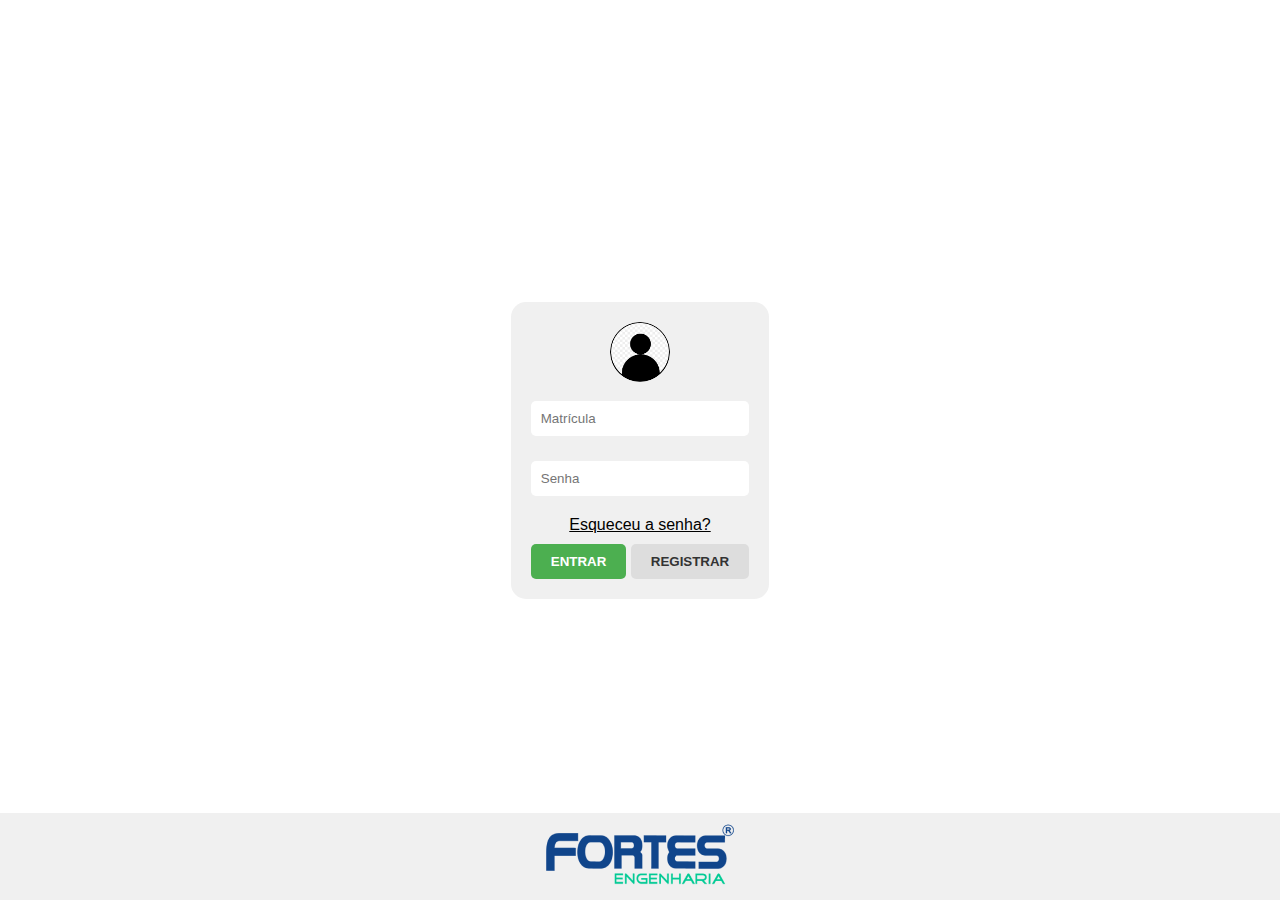
<file: index.html>
<!DOCTYPE html>
<html lang="pt-br">
<head>
    <meta charset="UTF-8">
    <meta name="viewport" content="width=device-width, initial-scale=1.0">
    <link rel="stylesheet" href="styles.css">
    <title>Página de Login</title>
</head>
<body>
    <div class="login-container">
        <div class="form-group">
            <img src="img/img_perfil.png" alt="Foto do Usuário" style="width: 60px; height: 60px; border-radius: 50%; margin-bottom: 10px;">
            <br>
            <input type="text" id="matriculaInput" placeholder="Matrícula">
        </div>
        <div class="form-group">
            <input type="password" id="senhaInput" placeholder="Senha">
        </div>
        <div class="forgot-password">Esqueceu a senha?</div>
        
        <button type="button" class="btn btn-green" onclick="validateLogin()">Entrar</button>
        
        <button class="btn btn-gray">Registrar</button>
    </div>
</body>

<footer>
  <img src="img/Logotipo.png" alt="Logo Fortes" >
</footer>

<script>
  function validateLogin() {
      var matricula = document.getElementById("matriculaInput").value;
      var senha = document.getElementById("senhaInput").value;

      if ((matricula === "cliente@fortes.com.br" && senha === "1234") || 
         (matricula === "fornecedor@fortes.com.br" && senha === "1234")) {
          alert("Login bem-sucedido! Redirecionando para a tela principal...");
         
          window.location.href = "tela-principal.html";
      } else {
          alert("Credenciais inválidas. Tente novamente.");
      }
  }
</script>

</html>
</file>
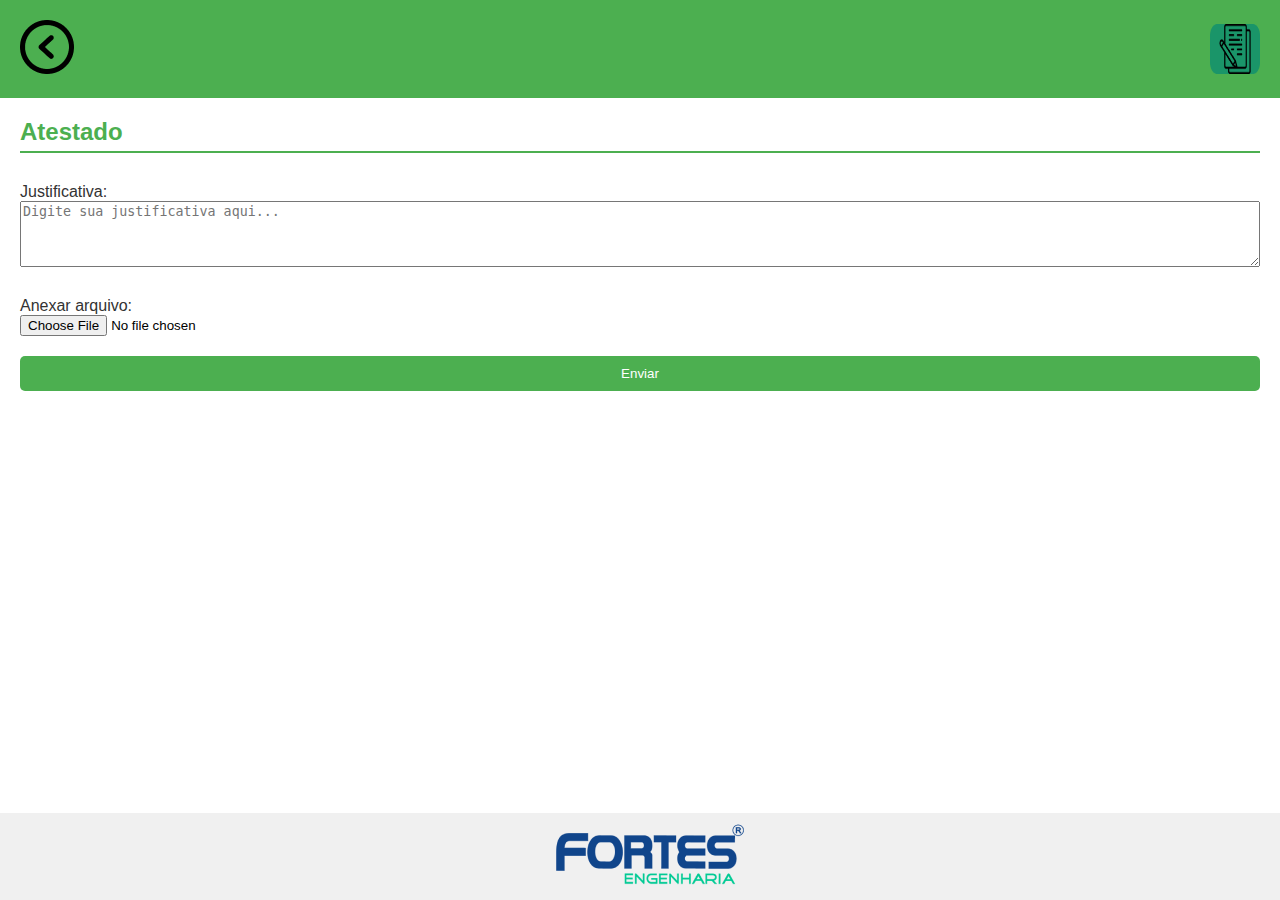
<file: atestado.html>
<!DOCTYPE html>
<html lang="pt-br">
<head>
    <meta charset="UTF-8">
    <meta name="viewport" content="width=device-width, initial-scale=1.0">
    <link rel="stylesheet" href="styles-atestado.css">
    <title>Atestado</title>
</head>
<body>

    <div class="header">
        <a href="tela-principal.html" class="back-button">
            <img src="img/Voltar.png" alt="Seta Voltar">
        </a>
        <img src="img/Atestado.png" alt="" class="header-logo">
    </div>

    <div class="main-content">
        <h2>Atestado</h2>

        <form>
            <label for="justificativa">Justificativa:</label>
            <textarea id="justificativa" name="justificativa" rows="4" cols="50" placeholder="Digite sua justificativa aqui..."></textarea>

            <label for="anexo">Anexar arquivo:</label>
            <input type="file" id="anexo" name="anexo">

            <button type="submit">Enviar</button>
        </form>
    </div>

    <footer>
        <img src="img/Logotipo.png" alt="Logo Fortes" class="footer-logo">
    </footer>

</body>
</html>
</file>
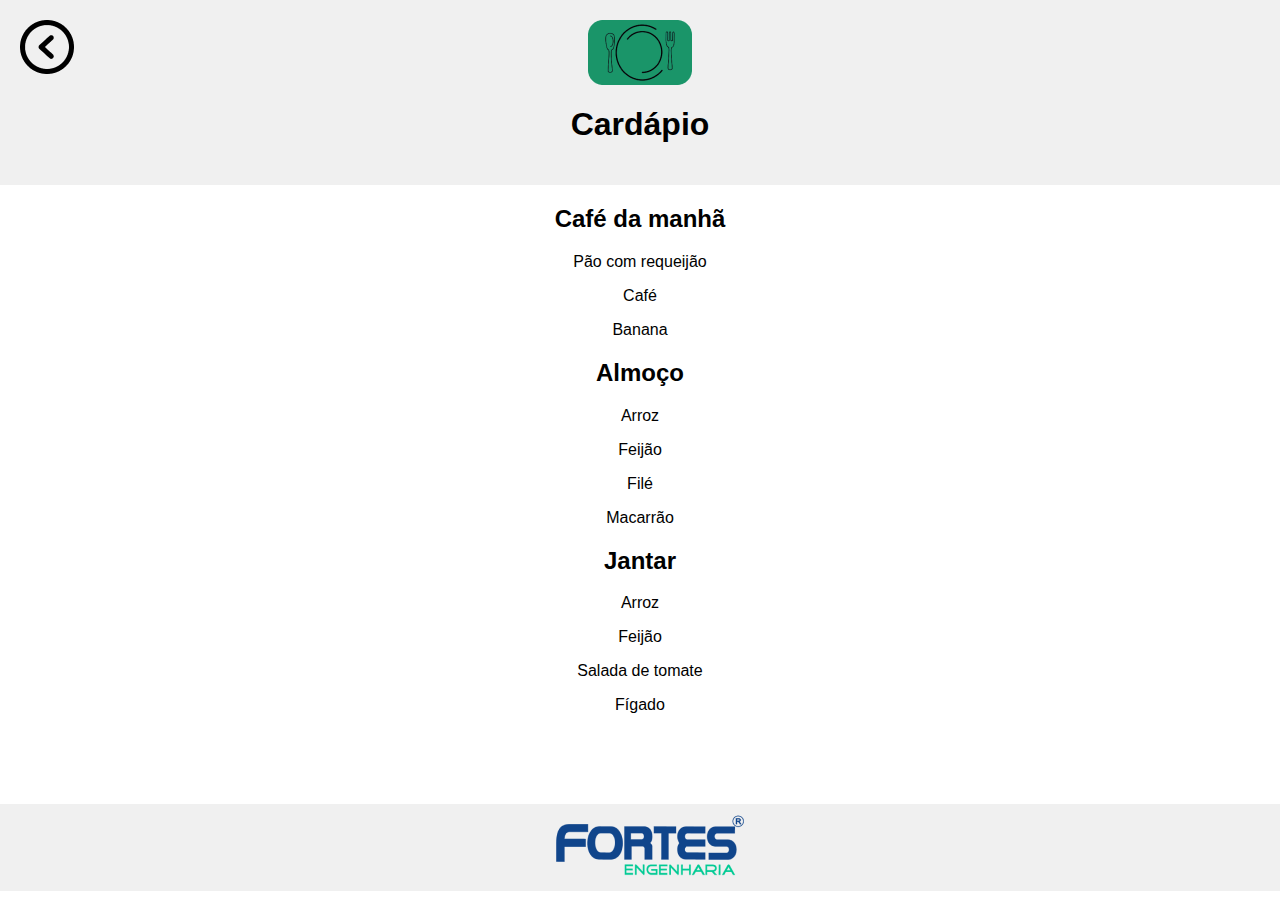
<file: Cardapio.html>
<!DOCTYPE html>
<html lang="pt-br">
<head>
    <meta charset="UTF-8">
    <meta name="viewport" content="width=device-width, initial-scale=1.0">
    <link rel="stylesheet" href="styles-cardapio.css">
    <title>Cardápio</title>
</head>
<body>
    <div class="header">
        <a href="tela-principal.html" class="back-button">
            <span><img src="img/Voltar.png" alt="Botao de voltar"></span>
        </a>
        <img src="img/Comida.png" alt="Imagem do Cardápio">
        <h1>Cardápio</h1>
    </div>

    <div class="menu-options">
       <h2>Café da manhã</h2>
            <p>Pão com requeijão</p>
            <p>Café</p>
            <p>Banana</p>
       <h2>Almoço</h2>
            <p>Arroz</p>
            <p>Feijão</p>
            <p>Filé</p>
            <p>Macarrão</p>
       <h2>Jantar</h2>
            <p>Arroz</p>
            <p>Feijão</p>
            <p>Salada de tomate</p>
            <p>Fígado</p>
    </div>
</body>

<footer>
    <img src="img/Logotipo.png" alt="Logo Fortes" >
</footer>
</html>
</file>
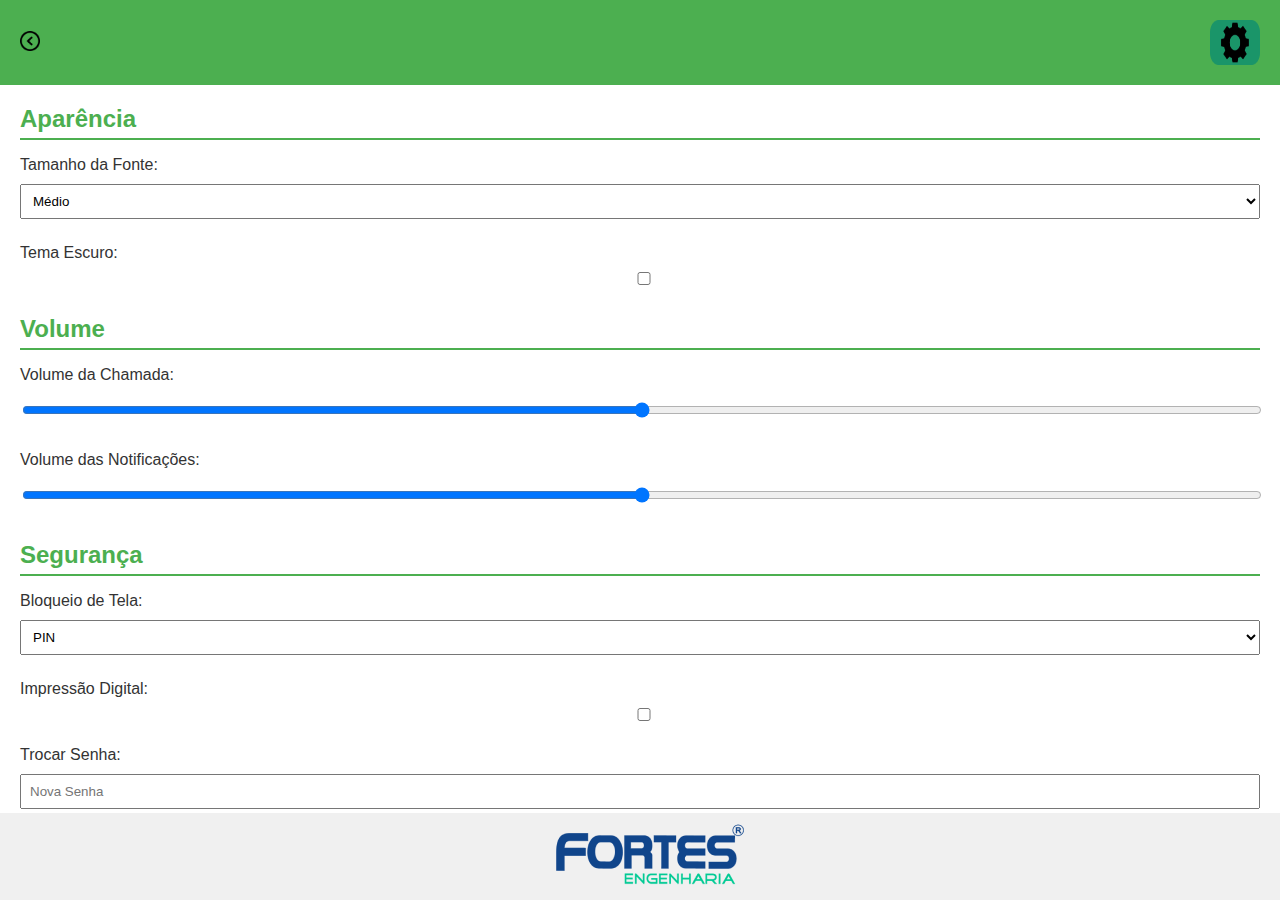
<file: configuracao.html>
<!DOCTYPE html>
<html lang="pt-br">
<head>
    <meta charset="UTF-8">
    <meta name="viewport" content="width=device-width, initial-scale=1.0">
    <link rel="stylesheet" href="styles-configuracao.css">
    <title>Configurações</title>
</head>
<body>
    <div class="header">
        <a href="tela-principal.html" class="back-button">
            <img src="img/Voltar.png" alt="Seta Voltar">
        </a>
        <img src="img/Configurações.png" alt="Ícone Configurações" class="config-icon">
    </div>

    <div class="config-list">
        <h2>Aparência</h2>
        <ul>
            <li>
                <label for="font-size">Tamanho da Fonte:</label>
                <select id="font-size">
                    <option value="pequeno">Pequeno</option>
                    <option value="medio" selected>Médio</option>
                    <option value="grande">Grande</option>
                </select>
            </li>
            <li>
                <label for="dark-mode">Tema Escuro:</label>
                <input type="checkbox" id="dark-mode">
            </li>
        </ul>
    </div>

    <div class="config-list">
        <h2>Volume</h2>
        <ul>
            <li>
                <label for="call-volume">Volume da Chamada:</label>
                <input type="range" id="call-volume" min="0" max="100" value="50">
            </li>
            <li>
                <label for="notification-volume">Volume das Notificações:</label>
                <input type="range" id="notification-volume" min="0" max="100" value="50">
            </li>
        </ul>
    </div>

    <div class="config-list">
        <h2>Segurança</h2>
        <ul>
            <li>
                <label for="lock-screen">Bloqueio de Tela:</label>
                <select id="lock-screen">
                    <option value="padrao">Padrão</option>
                    <option value="pin" selected>PIN</option>
                    <option value="senha">Senha</option>
                </select>
            </li>
            <li>
                <label for="fingerprint">Impressão Digital:</label>
                <input type="checkbox" id="fingerprint">
            </li>
            <li>
                <label for="change-password">Trocar Senha:</label>
                <input type="password" id="change-password" placeholder="Nova Senha">
            </li>
        </ul>
    </div>

    <footer>
        <img src="img/Logotipo.png" alt="Logo Fortes" class="footer-logo">
    </footer>
</body>
</html>
</file>
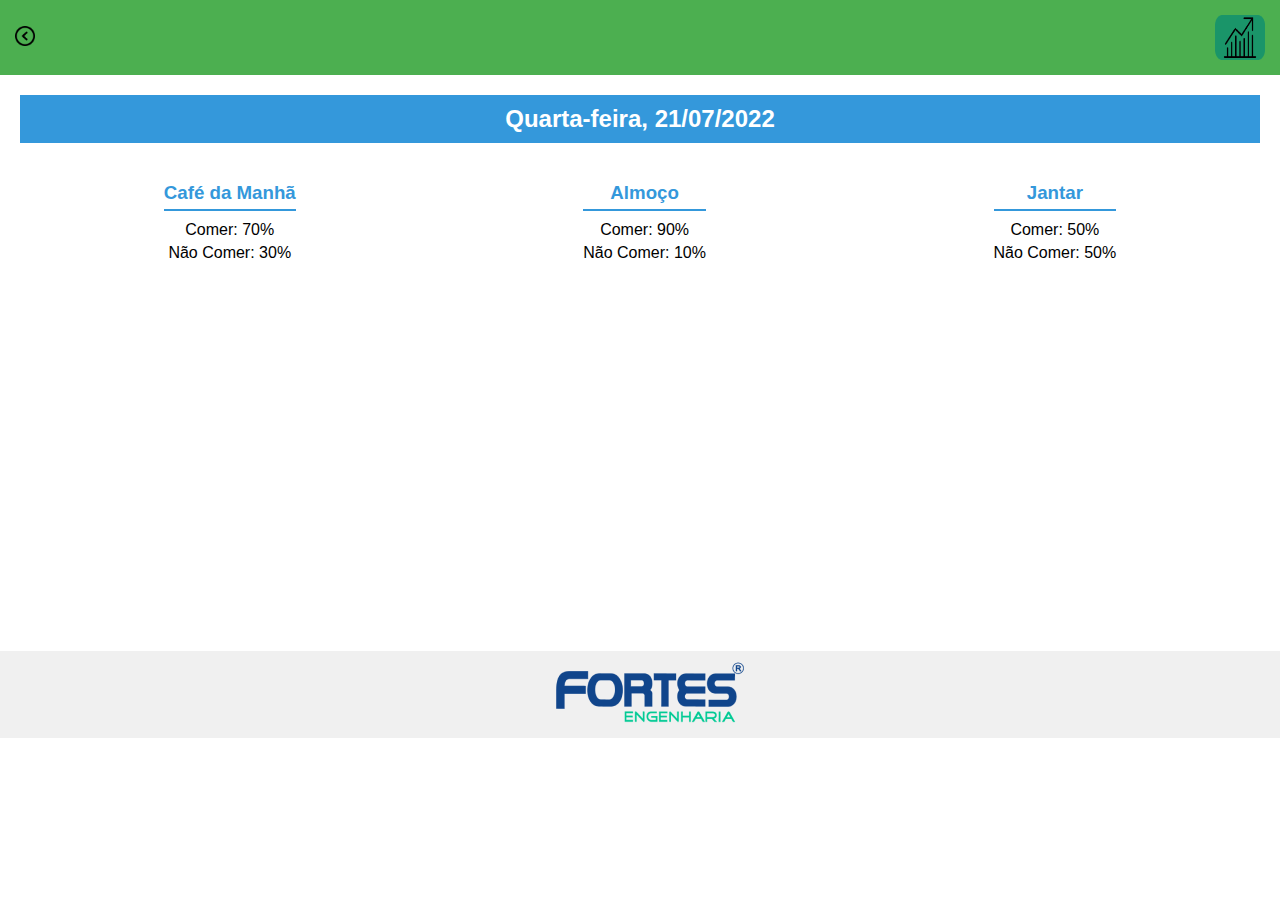
<file: estatistica.html>
<!DOCTYPE html>
<html lang="pt-br">
<head>
    <meta charset="UTF-8">
    <meta name="viewport" content="width=device-width, initial-scale=1.0">
    <link rel="stylesheet" href="styles-estatistica.css">
    <title>Estatísticas</title>
</head>
<body>

    <div class="header">
        <a href="tela-principal.html" class="back-button">
            <img src="img/Voltar.png" alt="Seta Voltar">
        </a>
        <img src="img/estastisticas.png" alt="Ícone Estatística" class="stats-icon">
    </div>

    <div class="main-content">
        <div class="date-container">
            <div class="date-header">
                <h2>Quarta-feira, 21/07/2022</h2>
            </div>
        </div>

        <div class="meal-stats">
            <div class="meal">
                <h3>Café da Manhã</h3>
                <p>Comer: 70%</p>
                <p>Não Comer: 30%</p>
            </div>
            <div class="meal">
                <h3>Almoço</h3>
                <p>Comer: 90%</p>
                <p>Não Comer: 10%</p>
            </div>
            <div class="meal">
                <h3>Jantar</h3>
                <p>Comer: 50%</p>
                <p>Não Comer: 50%</p>
            </div>
        </div>
    </div>

</body>

<footer>
    <img src="img/Logotipo.png" alt="Logo Fortes" >
 </footer>
</html>
</file>
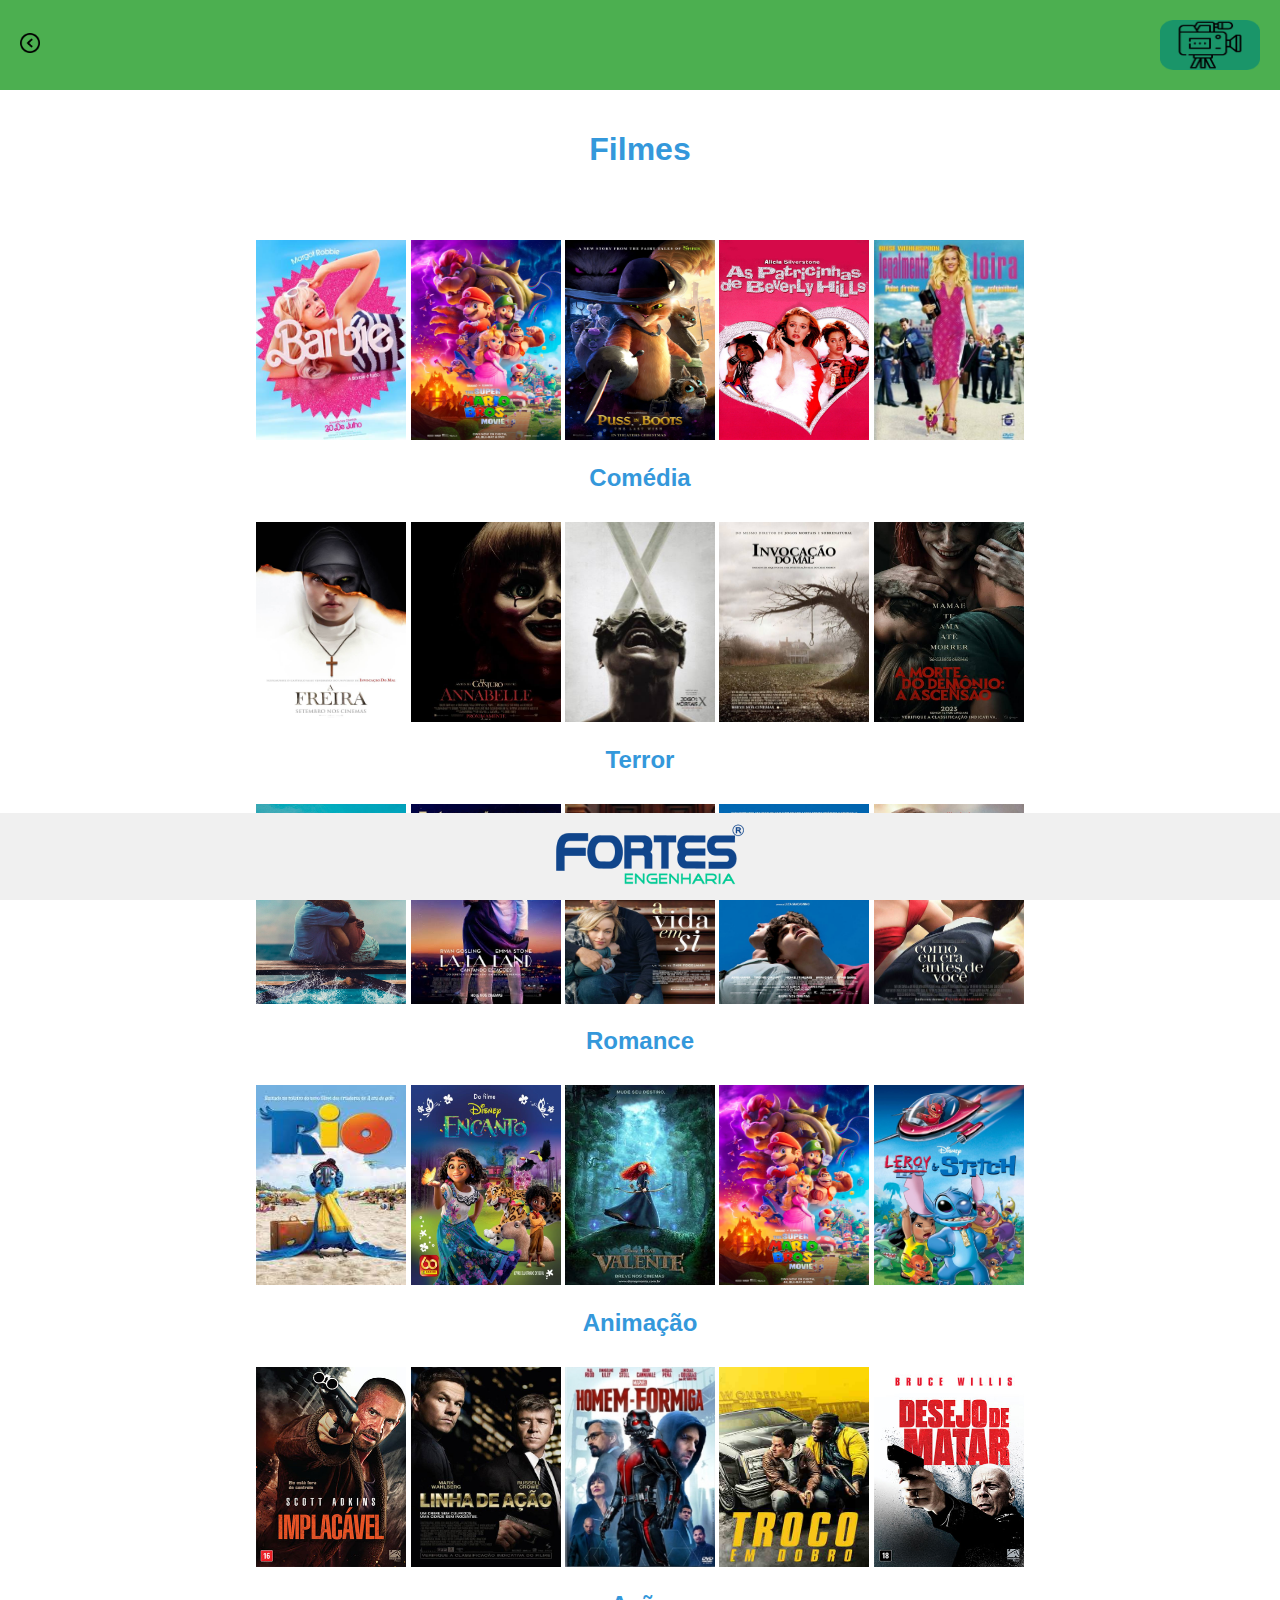
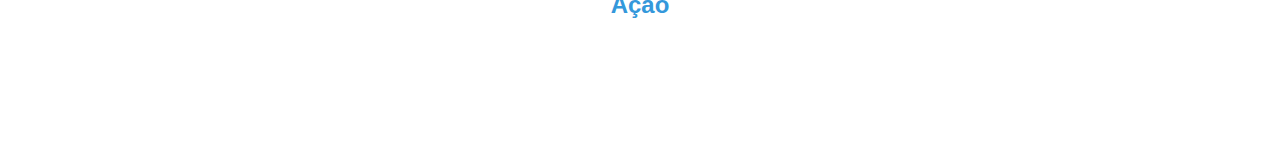
<file: Filmes.html>
<!DOCTYPE html>
<html lang="pt-br">
<head>
    <meta charset="UTF-8">
    <meta name="viewport" content="width=device-width, initial-scale=1.0">
    <link rel="stylesheet" href="styles-filmes.css">
    <title>Filmes</title>
</head>
<body>
    <div class="header">
        <a href="tela-principal.html" class="back-button">
            <img src="img/Voltar.png" alt="Seta Voltar">
        </a>
        <img src="img/Filmes.png" alt="Logo Filmes" class="header-logo">
    </div>

    <div class="title">
        <h1>Filmes</h1>
    </div>

    <div class="main-content">
        
        <div class="movie">
            <img src="img/Barbie Comedia.jfif" alt="">
            <img src="img/Mario Bros Comedia.jfif" alt="">
            <img src="img/Gato de botas Comedia.jfif" alt="">
            <img src="img/As Patricinhas Comedia.jfif" alt="">
            <img src="img/Legalmente Loira Comedia.jfif" alt="">
            <h2>Comédia</h2>
        </div>
        
        <div class="movie">
            <img src="img/A Freira Terror.jfif" alt="">
            <img src="img/Anabelle Terror.jfif" alt="">
            <img src="img/Jogos Mortais X Terror.jfif" alt="">
            <img src="img/Invocação do mal Terror.jfif" alt="">
            <img src="img/A Morte do demonio Terror.jfif" alt="">
            <h2>Terror</h2>
        </div>
        
        <div class="movie">
            <img src="img/As ondas Romance.jfif" alt="">
            <img src="img/la la land Romance.jfif" alt="">
            <img src="img/A vida em si Romance.jfif" alt="">
            <img src="img/Me chame pelo seu nome Romance.jfif" alt="">
            <img src="img/Como eu era antes de voce Romance.jfif" alt="">
            <h2>Romance</h2>
        </div>
        
        <div class="movie">
            <img src="img/Rio Animação.png" alt="">
            <img src="img/Encanto Animação.png" alt="">
            <img src="img/Valente Animação.png" alt="">
            <img src="img/Mario Bros Animação.jfif" alt="">
            <img src="img/Lilo & Stitch Animação.png" alt="">
            <h2>Animação</h2>
        </div>
        
        <div class="movie">
            <img src="img/Implacavel Acao.png" alt="">
            <img src="img/Linha De Ação Acao.png" alt="">
            <img src="img/Homem-Formiga Acao.png" alt="">
            <img src="img/Troco em Dobro Acao.png" alt="">
            <img src="img/Desejo de matar Acao.png" alt="">
            <h2>Ação</h2>
        </div>
        
    </div>
</body>

<footer>
    <img src="img/Logotipo.png" alt="Logo Fortes" >
</footer>

</html>
</file>
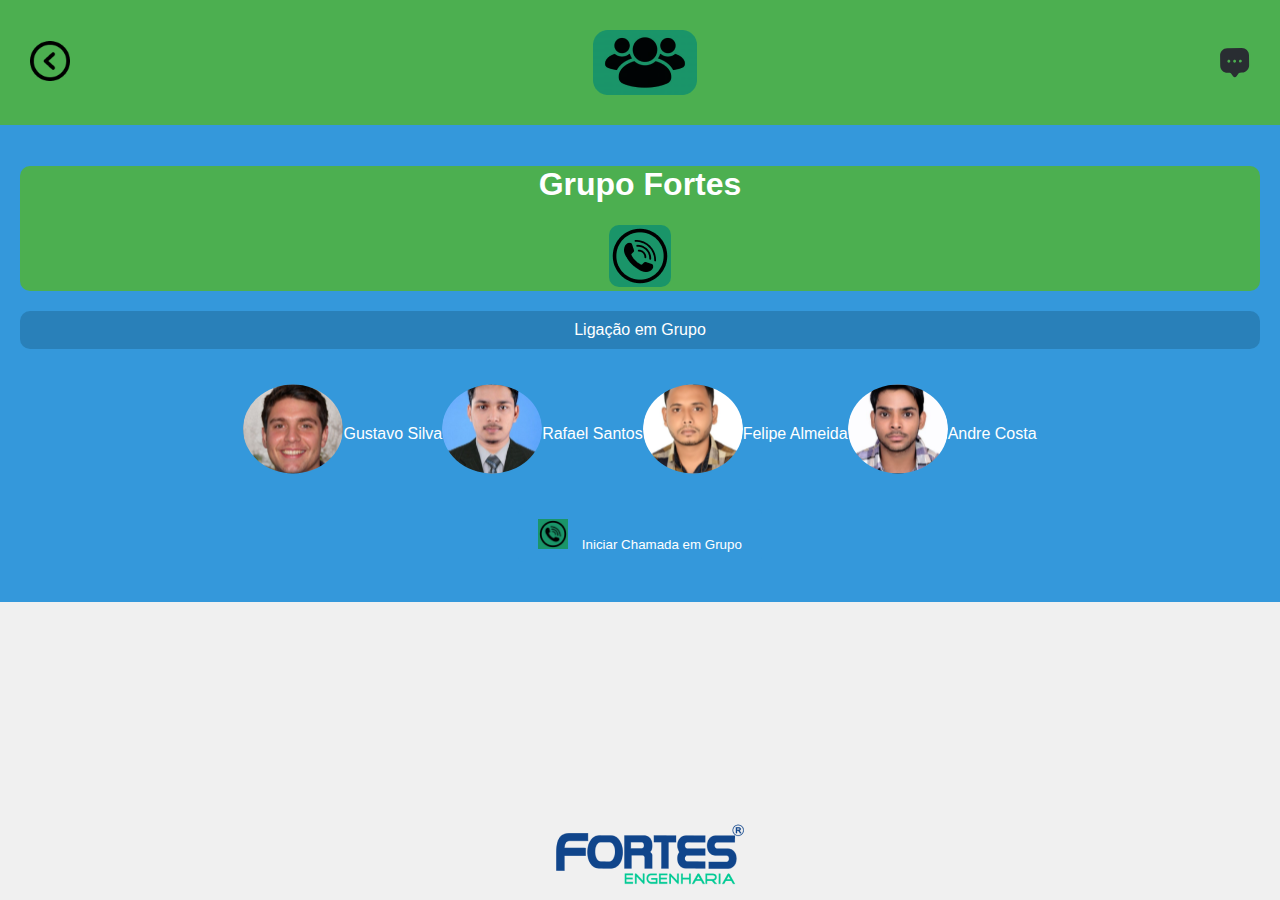
<file: Grupo-Ligaçao.html>
<!DOCTYPE html>
<html lang="pt-br">
<head>
    <meta charset="UTF-8">
    <meta name="viewport" content="width=device-width, initial-scale=1.0">
    <link rel="stylesheet" href="styles-grupo.css">
    <title>Grupo</title>
</head>
<body>
    <div class="header">
        <a href="Grupo.html" class="back-button">
            <img src="img/Voltar.png" alt="Seta Voltar">
        </a>
        <img src="img/Grupo.png" alt="Logo Grupo" class="header-logo">
        <img src="img/Chat.svg" alt="Ícone Conversa" class="conversation-icon">
    </div>

    <div class="main-content">
        <div class="group-phone">
            
            <h1>Grupo Fortes</h1>
            <img src="img/telefone.png" alt="Ícone Telefone" class="phone-icon">
            
        </div>
        
        <div class="message-container">
            <div class="message received">Ligação em Grupo</div>
            <div class="group-call-container">
                <button class="group-call-button">
                    <img src="img/telefone.png" alt="Ícone de Chamada">
                    <span>Iniciar Chamada em Grupo</span>
                </button>
                <div class="participant">
                    
                    <img src="img/Participant 1.svg" alt="Participante 1">
                    <p>Gustavo Silva</p>
               
                    <img src="img/Participant 2.svg" alt="Participante 2">
                    <p>Rafael Santos</p>

                    <img src="img/Participant 3.svg" alt="Participante 3">
                    <p>Felipe Almeida</p>
               
                    <img src="img/Participant 4.svg" alt="Participante 4">
                    <p>Andre Costa</p>
                    
                </div>
                
            </div>

        </div>
    </div>
</body>

<footer>
    <img src="img/Logotipo.png" alt="Logo Fortes" >
</footer>
</html>
</file>
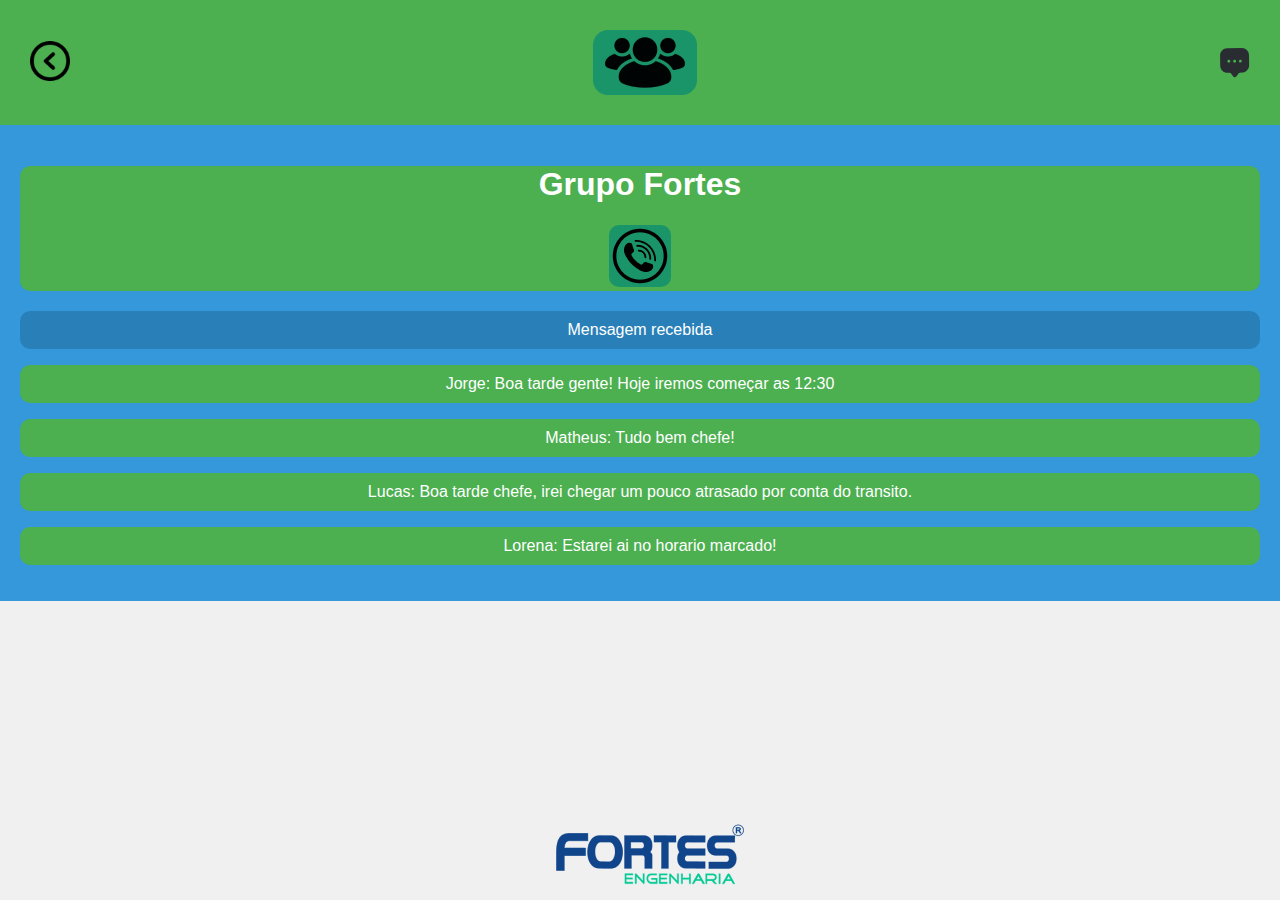
<file: Grupo.html>
<!DOCTYPE html>
<html lang="pt-br">
<head>
    <meta charset="UTF-8">
    <meta name="viewport" content="width=device-width, initial-scale=1.0">
    <link rel="stylesheet" href="styles-grupo.css">
    <title>Grupo</title>
</head>
<body>
    <div class="header">
        <a href="tela-principal.html" class="back-button">
            <img src="img/Voltar.png" alt="Seta Voltar">
        </a>
        <img src="img/Grupo.png" alt="Logo Grupo" class="header-logo">
        <img src="img/Chat.svg" alt="Ícone Conversa" class="conversation-icon">
    </div>

    <div class="main-content">
        <div class="group-phone">
            <h1>Grupo Fortes</h1>
            <a href="Grupo-Ligaçao.html"><img src="img/telefone.png" alt="Ícone Telefone" class="phone-icon"></a>
            
        </div>
        
        <div class="message-container">
            <div class="message received">Mensagem recebida</div>
            <div class="message-container-received">
                <p>Jorge: Boa tarde gente! Hoje iremos começar as 12:30</p>
                <p>Matheus: Tudo bem chefe!</p>
                <p>Lucas: Boa tarde chefe, irei chegar um pouco atrasado por conta do transito.</p>
                <p>Lorena: Estarei ai no horario marcado!</p>
            </div>

        </div>
    </div>
</body>

<footer>
    <img src="img/Logotipo.png" alt="Logo Fortes" >
</footer>
</html>
</file>
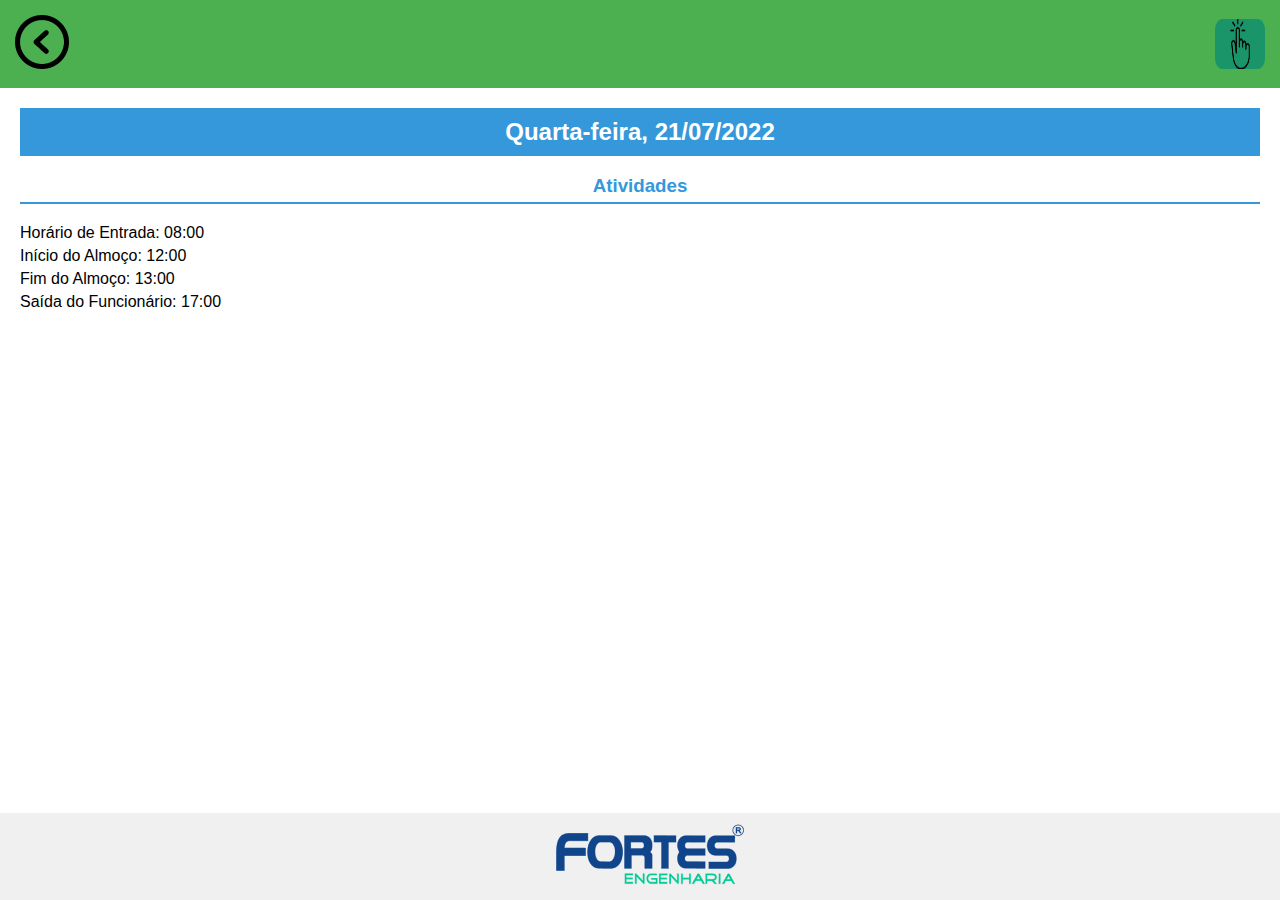
<file: ponto.html>
<!DOCTYPE html>
<html lang="pt-br">
<head>
    <meta charset="UTF-8">
    <meta name="viewport" content="width=device-width, initial-scale=1.0">
    <link rel="stylesheet" href="styles-ponto.css">
    <title>Atividades</title>
</head>
<body>

    <div class="header">
        <a href="tela-principal.html" class="back-button">
            <img src="img/Voltar.png" alt="Seta Voltar">
        </a>
        <img src="img/Ponto.png" alt="Logo Fortes" class="header-logo">
    </div>

    <div class="main-content">
        <div class="date-container">
            <div class="date-header">
                <h2>Quarta-feira, 21/07/2022</h2>
            </div>
        </div>

        <h3>Atividades</h3>
        
        <div class="activity">
            <p>Horário de Entrada: 08:00</p>
            <p>Início do Almoço: 12:00</p>
            <p>Fim do Almoço: 13:00</p>
            <p>Saída do Funcionário: 17:00</p>
        </div>
    </div>

    <footer>
        <img src="img/Logotipo.png" alt="Logo Fortes" class="footer-logo">
    </footer>

</body>
</html>
</file>
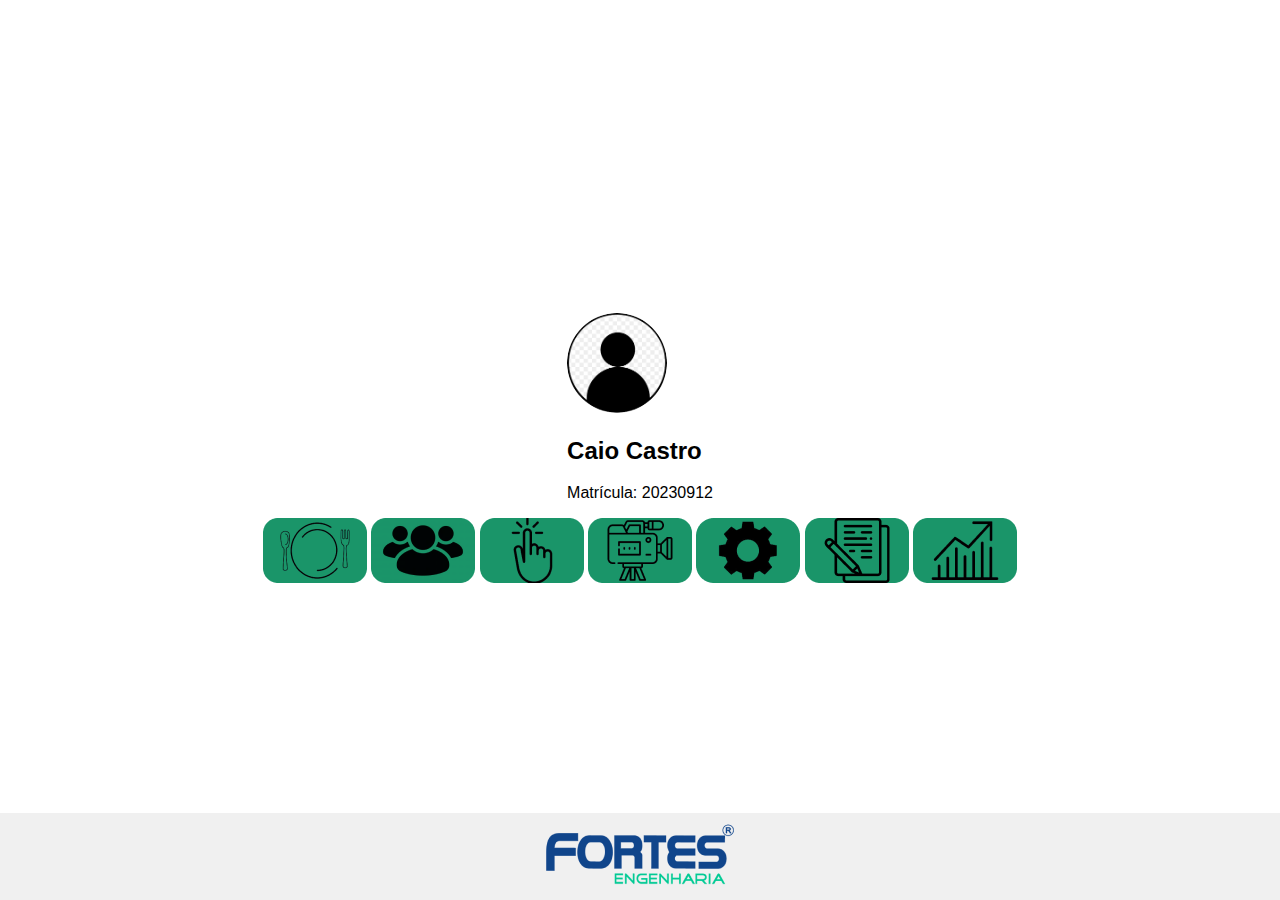
<file: tela-principal.html>
<!DOCTYPE html>
<html lang="pt-br">
<head>
    <meta charset="UTF-8">
    <meta name="viewport" content="width=device-width, initial-scale=1.0">
    <link rel="stylesheet" href="styles.css">
    <title>Painel do Usuário</title>
</head>
<body>
    <div class="user-info">
        <img src="img/img_perfil.png" alt="Foto do Usuário" style="width: 100px; height: 100px; border-radius: 50%;">
        <h2>Caio Castro</h2>
        <p>Matrícula: 20230912</p>
    </div>

    <div class="rectangles-container">
        <div class="rectangle">
           <a href="Cardapio.html"><img src="img/Comida.png" alt="Cardápio"></a> 
        
           <a href="Grupo.html"><img src="img/Grupo.png" alt="Grupo"></a>
        
           <a href="ponto.html"><img src="img/Ponto.png" alt="Ponto"></a> 

           <a href="Filmes.html"><img src="img/Filmes.png" alt="Filmes"></a> 
        
           <a href="configuracao.html"><img src="img/Configurações.png" alt="Configurações"></a> 
        
           <a href="atestado.html"><img src="img/Atestado.png" alt="Atestado"></a> 

           <a href="estatistica.html"><img src="img/estastisticas.png" alt="Estatisticas"></a>
        </div>
    </div>
</body>

<footer>
   <img src="img/Logotipo.png" alt="Logo Fortes" >
</footer>
</html>
</file>
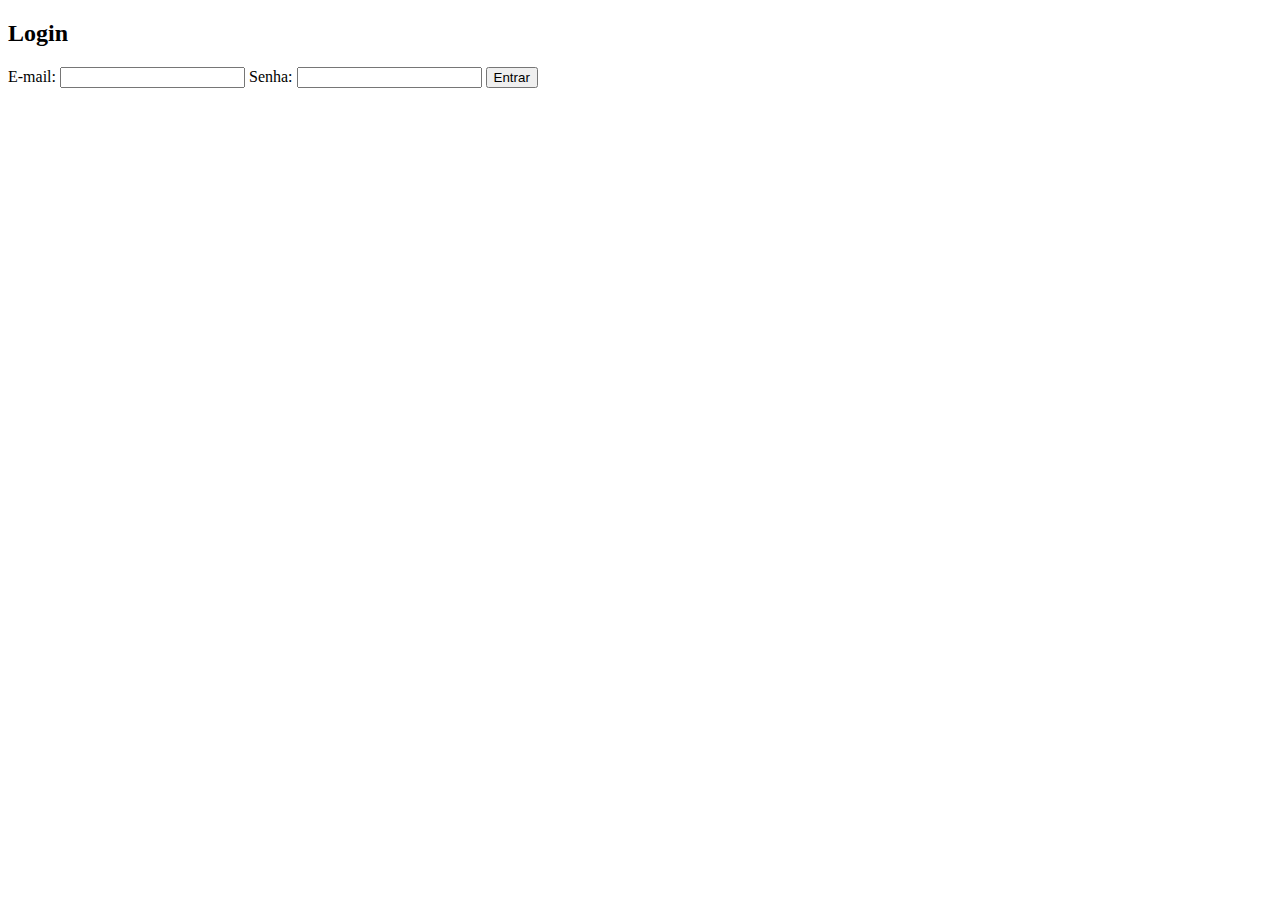
<file: teste.html>
<!DOCTYPE html>
<html lang="pt-br">
<head>
    <meta charset="UTF-8">
    <meta name="viewport" content="width=device-width, initial-scale=1.0">
    <title>Login</title>
</head>
<body>

    <h2>Login</h2>

    <form id="loginForm">
        <label for="email">E-mail:</label>
        <input type="text" id="email" name="email" required>

        <label for="password">Senha:</label>
        <input type="password" id="password" name="password" required>

        <button type="button" onclick="validateLogin()">Entrar</button>
    </form>

    <p id="error-message" style="color: red;"></p>

    <script>
        function validateLogin() {
            var email = document.getElementById("email").value.toLowerCase();
            var password = document.getElementById("password").value;

            if ((email === "cliente@fortes.com.br" && password === "senha_cliente") ||
                (email === "fornecedor@fortes.com.br" && password === "senha_fornecedor")) {
                alert("Login bem-sucedido!");
                // Aqui você pode redirecionar para a próxima página ou realizar outras ações necessárias.
            } else {
                document.getElementById("error-message").innerHTML = "Credenciais inválidas. Tente novamente.";
            }
        }
    </script>
</body>
</html>
</file>
<file: styles.css>
body {
  background-color: #fff;
  font-family: Arial, sans-serif;
  margin: 0;
  padding: 0;
  display: flex;
  flex-direction: column;
  align-items: center;
  justify-content: center;
  min-height: 100vh;
}

.login-container {
  background-color: #f0f0f0;
  padding: 20px;
  border-radius: 15px;
  text-align: center;
}

.login-container img {
  width: 100px;
  height: 100px;
  border-radius: 50%;
  margin-bottom: 20px;
}

.form-group {
  margin-bottom: 20px;
}

.form-group input {
  width: 100%;
  padding: 10px;
  box-sizing: border-box;
  border: none;
  border-radius: 5px;
  margin-top: 5px;
}

.forgot-password {
  margin-bottom: 10px;
  text-decoration: underline;
  cursor: pointer;
}

.btn {
  padding: 10px 20px;
  border: none;
  border-radius: 5px;
  cursor: pointer;
  font-weight: bold;
  text-transform: uppercase;
}

.btn-green {
  background-color: #4caf50;
  color: #fff;
}

.btn-gray {
  background-color: #ddd;
  color: #333;
}

footer {
  position: fixed;
  bottom: 0;
  width: 100%;
  background-color: #f0f0f0;
  text-align: center;
  padding: 10px;
}
</file>
<file: styles-atestado.css>
body {
    font-family: Arial, sans-serif;
    margin: 0;
    padding: 0;
}

.header {
    background-color: #4caf50;
    color: white;
    text-align: center;
    padding: 20px;
    display: flex;
    justify-content: space-between;
    align-items: center;
}

.header-logo {
    width: 50px;
    height: 50px;
}

.main-content {
    margin: 20px;
}

h2 {
    color: #4caf50;
    border-bottom: 2px solid #4caf50;
    padding-bottom: 5px;
    margin-bottom: 20px;
}

form {
    display: flex;
    flex-direction: column;
}

label {
    margin-top: 10px;
    color: #333;
}

textarea,
input[type="file"],
button {
    margin-bottom: 20px;
}

button {
    background-color: #4caf50;
    color: white;
    padding: 10px 15px;
    border: none;
    border-radius: 5px;
    cursor: pointer;
}

button:hover {
    background-color: #45a049;
}

footer {
    background-color: #f0f0f0;
    text-align: center;
    padding: 10px;
    position: fixed;
    bottom: 0;
    width: 100%;
}
</file>
<file: styles-cardapio.css>
body {
    background-color: #fff;
    font-family: Arial, sans-serif;
    margin: 0;
    padding: 0;
}

.header {
    text-align: center;
    padding: 20px;
    background-color: #f0f0f0;
    position: relative;
}

.header a.back-button {
    position: absolute;
    top: 20px;
    left: 20px;
    text-decoration: none;
    color: #333;
    display: flex;
    align-items: center;
}

.header img {
    vertical-align: middle;
}

.menu-options {
    text-align: center;
    margin: 20px;
    
}

footer {
    background-color: #f0f0f0;
    text-align: center;
    padding: 10px;
    width: 100%;
    margin-top:7%;
}
</file>
<file: styles-configuracao.css>
body {
    font-family: Arial, sans-serif;
    margin: 0;
    padding: 0;
}

.header {
    background-color: #4caf50;
    color: white;
    text-align: center;
    padding: 20px;
    display: flex;
    justify-content: space-between;
    align-items: center;
}

.back-button img {
    width: 20px;
}

.config-icon {
    width: 50px;
    height: 45px;
}

.config-list {
    margin: 20px;
}

.config-list h2 {
    color: #4caf50;
    border-bottom: 2px solid #4caf50;
    padding-bottom: 5px;
    margin-bottom: 10px;
}

ul {
    list-style: none;
    padding: 0;
}

li {
    margin-bottom: 15px;
}

label {
    display: block;
    margin-bottom: 5px;
    color: #333;
}

select,
input[type="checkbox"],
input[type="range"],
input[type="password"] {
    width: 100%;
    padding: 8px;
    box-sizing: border-box;
    margin-top: 5px;
    margin-bottom: 10px;
}

button {
    background-color: #4caf50;
    color: white;
    padding: 10px 15px;
    border: none;
    border-radius: 5px;
    cursor: pointer;
}

button:hover {
    background-color: #45a049;
}

footer {
    background-color: #f0f0f0;
    text-align: center;
    padding: 10px;
    position: fixed;
    bottom: 0;
    width: 100%;
}
</file>
<file: styles-estatistica.css>
body {
    font-family: Arial, sans-serif;
    margin: 0;
    padding: 0;
}

.header {
    background-color: #4caf50;
    color: white;
    text-align: center;
    padding: 15px;
    display: flex;
    justify-content: space-between;
    align-items: center;
}

.back-button img {
    width: 20px;
}

.stats-icon {
    width: 50px;
    height: 45px;
}

.main-content {
    margin: 20px;
}

.date-container {
    background-color: #3498db;
    padding: 10px;
    text-align: center;
}

.date-header h2 {
    color: white;
    margin: 0;
}

.meal-stats {
    display: flex;
    justify-content: space-around;
    margin-top: 20px;
}

.meal {
    text-align: center;
}

h3 {
    color: #3498db;
    border-bottom: 2px solid #3498db;
    padding-bottom: 5px;
    margin-bottom: 10px;
}

p {
    margin: 5px 0;
}


footer {
    background-color: #f0f0f0;
    text-align: center;
    padding: 10px;
    width: 100%;
    margin-top: 30%;
}
</file>
<file: styles-filmes.css>
body {
    background-color: #fff;
    font-family: Arial, sans-serif;
    margin: 0;
    padding: 0;
}

.header {
    background-color: #4caf50;
    text-align: center;
    padding: 20px;
    display: flex;
    justify-content: space-between;
    align-items: center;
}

.back-button img {
    width: 20px;
}

.header-logo {
    width: 100px;
    height: 50px;
}

.title {
    text-align: center;
    padding: 20px;
}

.title h1 {
    color: #3498db;
}

.main-content {
    background-color: #fff;
    padding: 20px;
    margin-bottom: 100px;
}

.movie {
    text-align: center;
}

.movie h2 {
    color: #3498db;
}

.movie img {
    width: 150px;
    height: 200px;
    margin-top: 10px;
}

footer {
    background-color: #f0f0f0;
    text-align: center;
    padding: 10px;
    position: fixed;
    bottom: 0;
    width: 100%;
}
</file>
<file: styles-grupo.css>
body {
    background-color: #f0f0f0;
    font-family: Arial, sans-serif;
    margin: 0;
    padding: 0;
}

.header {
    background-color: #4caf50;
    text-align: center;
    padding: 30px;
    display: flex;
    justify-content: space-between;
    align-items: center;
}

.back-button img {
    width: 40px;
}

.conversation-icon {
    width: 30px;
}

.main-content {
    background-color: #3498db;
    color: #fff;
    text-align: center;
    padding: 20px; 
}

.group-phone {
    background-color: #4caf50;
    border-radius: 10px;
}

.group-phone img {
    border-radius: 10px;
}

.message-container {
    margin-top: 20px;
}

.message {
    background-color: #2980b9;
    color: #fff;
    padding: 10px;
    border-radius: 10px;
    margin-bottom: 10px;
}

.message-container-received p {
    background-color: #4caf50;
    border-radius: 10px;
    color: #fff;  
    padding: 10px 0 10px 0; 
}

footer {
    background-color: #f0f0f0;
    text-align: center;
    padding: 10px;
    position: fixed;
    bottom: 0;
    width: 100%;
}




.group-call-container {
    display: flex;
    flex-direction: column-reverse;
    align-items: center;
    padding: 20px;
}

.participant {
    display: flex;
    align-items: center;
    margin-bottom: 20px;
}

.participant img {
    width: 100px;
    height: 100px;
    border-radius: 50%;
    margin-bottom: 10px;
}

.group-call-button {
    background-color: #3498db;
    color: #fff;
    border: none;
    padding: 10px 20px;
    border-radius: 5px;
    cursor: pointer;
}

.group-call-button img {
    width: 30px;
    margin-right: 10px;
}
</file>
<file: styles-ponto.css>
body {
    font-family: Arial, sans-serif;
    margin: 0;
    padding: 0;
}

.header {
    background-color: #4caf50;
    color: white;
    text-align: center;
    padding: 15px;
    display: flex;
    justify-content: space-between;
    align-items: center;
}

.header-logo {
    width: 50px;
    height: 50px;
}

.main-content {
    margin: 20px;
    text-align: center;
}

.date-container {
    background-color: #3498db;
    padding: 10px;
}

.date-header h2 {
    color: white;
    margin: 0;
}

h3 {
    color: #3498db;
    border-bottom: 2px solid #3498db;
    padding-bottom: 5px;
    margin-bottom: 20px;
}

.activity {
    text-align: left;
}

p {
    margin: 5px 0;
}

footer {
    background-color: #f0f0f0;
    text-align: center;
    padding: 10px;
    position: fixed;
    bottom: 0;
    width: 100%;
}
</file>
